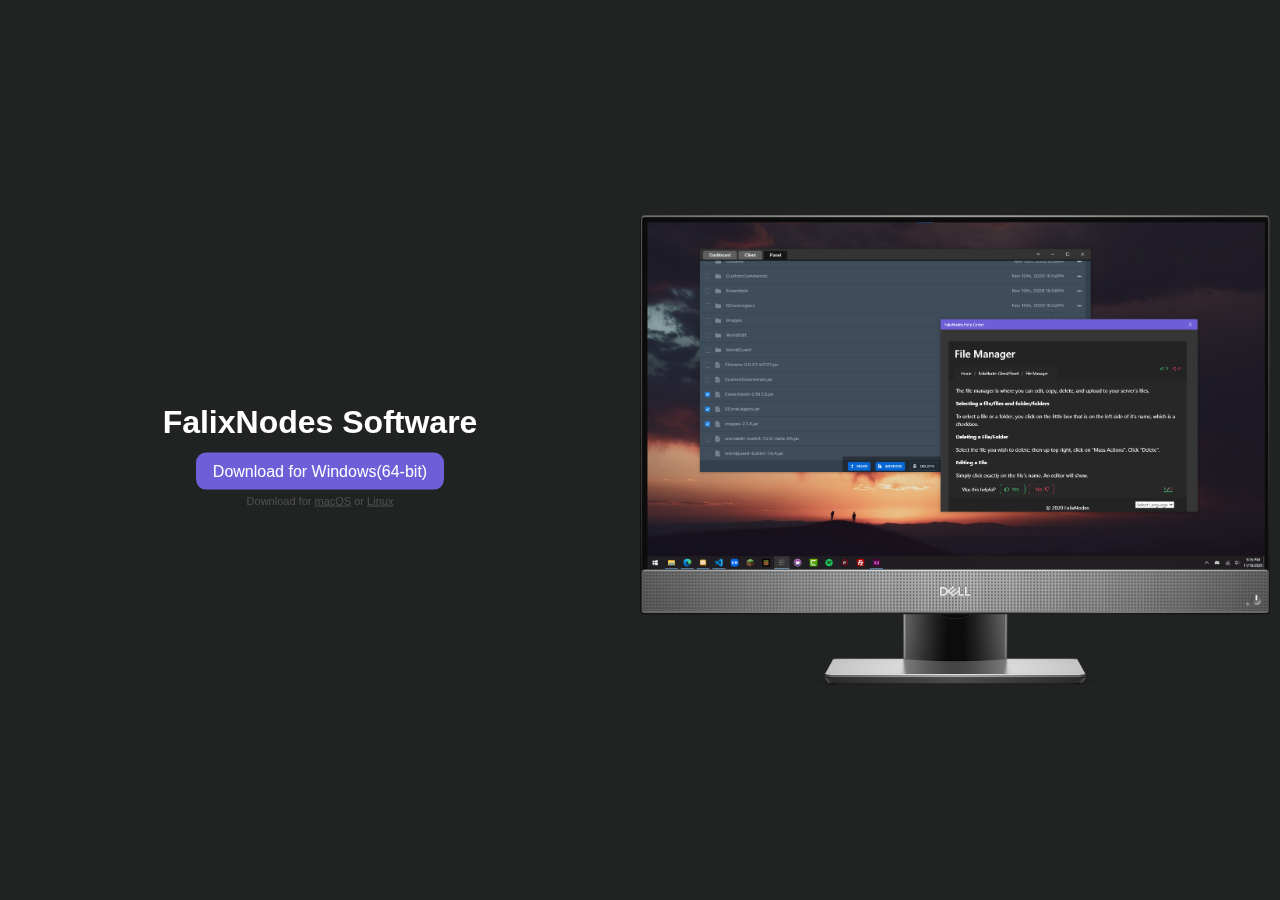
<file: index.html>
<html>
    <title>OS Detection Demo</title>
    <link rel="stylesheet" href="./style.css">
    <meta name="viewport" content="width=device-width, initial-scale=1.0">
    <script src="https://desktop.github.com/javascript/os.js" charset="utf-8"></script>
    <body>
        <div data-for-os="windows" class="pc">
            <img src="./src/img/dell.png">
            <div class="content">
              <h1>FalixNodes Software</h1>
              <a id="download" href="https://github.com/FalixNodes-Software/Desktop-App/releases/latest/download/FalixNodes-Setup.exe">Download for Windows(64-bit)</a>
              <p>Download for <a href="https://github.com/FalixNodes-Software/Desktop-App/releases/latest/download/FalixNodes.pkg">macOS</a> or <a href="https://snapcraft.io/falixnodes">Linux</a></p>
            </div>
        </div>
        <div data-for-os="mac" class="mac">
          <img src="./src/img/mac.png">
          <div class="content">
            <h1>FalixNodes Software</h1>
            <a id="download" href="https://github.com/FalixNodes-Software/Desktop-App/releases/latest/download/FalixNodes.pkg">Download for macOS</a>
            <p>Download for <a href="https://github.com/FalixNodes-Software/Desktop-App/releases/latest/download/FalixNodes-Setup.exe">Windows</a> or <a href="https://snapcraft.io/falixnodes">Linux</a></p>
          </div>
        </div>
    </body>
</html>
<script>
(function() {

var htmlElement = document.documentElement;

if (navigator.platform.match(/(Mac|iPhone|iPod|iPad)/i)) {
  htmlElement.className = 'mac'
} else {
  htmlElement.className = 'windows'
}

document.addEventListener('click', function(event) {
  var target = event.target;
  if (target.getAttribute && target.getAttribute('data-action') === 'switch-os') {
    event.preventDefault();
    htmlElement.className = target.getAttribute('data-os')
  }
})
})();
</script>
<script type="text/javascript">
  <!--
  if (screen.width <= 699) {
  document.location = "mobile.html";
  }
  //-->
  </script>
</file>
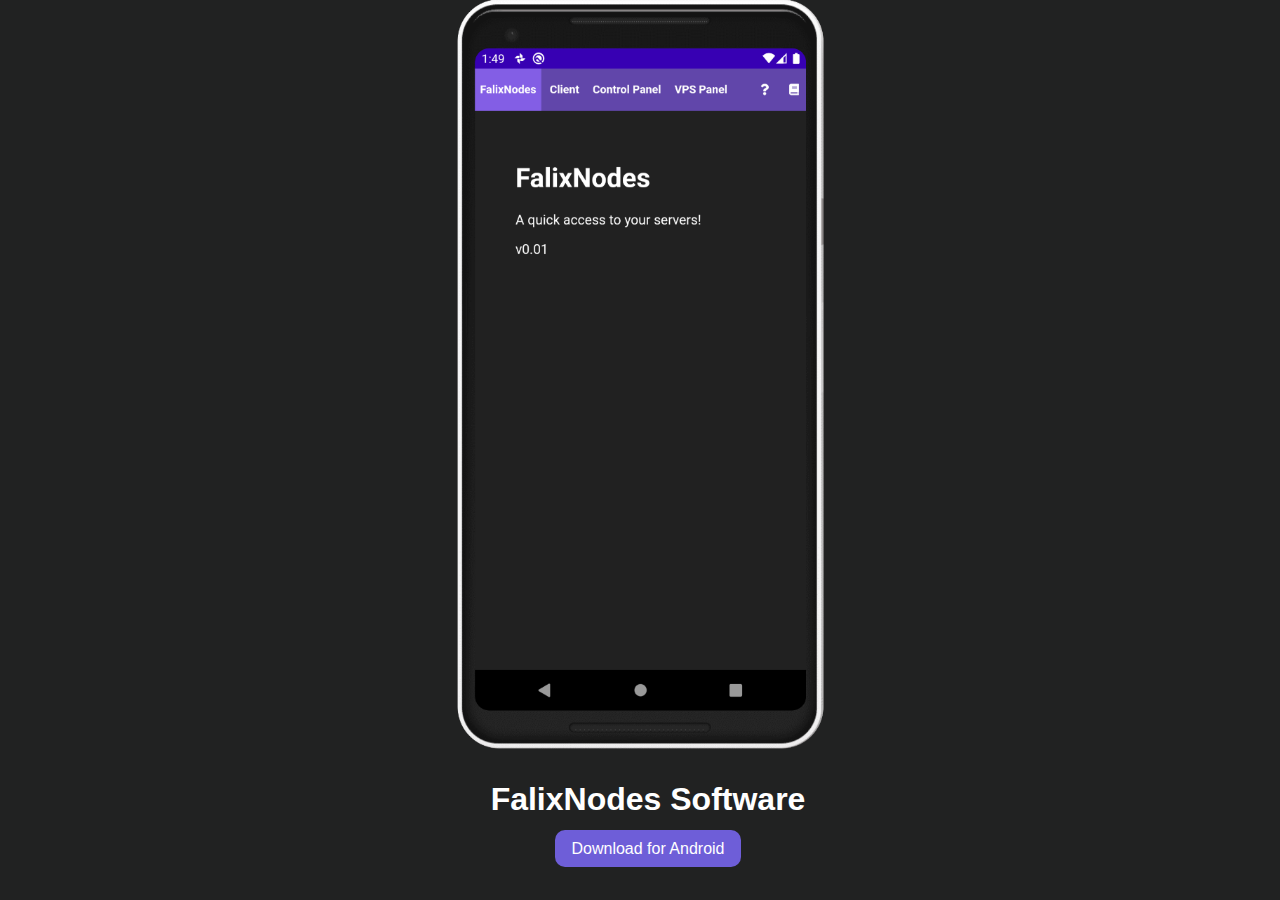
<file: mobile.html>
<html>
    <title>OS Detection Demo</title>
    <link rel="stylesheet" href="./style-mobile.css">
    <meta name="viewport" content="width=device-width, initial-scale=1.0">
    <script src="https://desktop.github.com/javascript/os.js" charset="utf-8"></script>
    <body>
        <div data-for-os="windows" class="pc">
            <img src="./src/img/android.png">
            <div class="content">
              <h1>FalixNodes Software</h1>
              <a id="download" href="./FalixNodes.apk">Download for Android</a>
            </div>
        </div>
        <div data-for-os="mac" class="mac">
          <img src="./src/img/ios.png">
          <div class="content">
            <h1>FalixNodes Software</h1>
            <a id="download" href="./FalixNodes.mobileconfig">Download for iOS</a>
          </div>
        </div>
    </body>
</html>
<script>
(function() {

var htmlElement = document.documentElement;

if (navigator.platform.match(/(Mac|iPhone|iPod|iPad)/i)) {
  htmlElement.className = 'mac' //ios
} else {
  htmlElement.className = 'windows' //etc
}

document.addEventListener('click', function(event) {
  var target = event.target;
  if (target.getAttribute && target.getAttribute('data-action') === 'switch-os') {
    event.preventDefault();
    htmlElement.className = target.getAttribute('data-os')
  }
})
})();
</script>
</file>
<file: style.css>
body {
    font-family: arial;
    background: #212222;
    color: white;
    overflow: hidden;
}
img {
    position: absolute;
    right: 10px;
    width: calc(50% - 10px);
    top: 50%;
    transform: translate(0px, -50%);
}
.pc {
    position: fixed;
    top: 50%;
    left: 50%;
    transform: translate(-50%, -50%);
    width: 1500px;
}
.mac {
    position: fixed;
    top: 50%;
    left: 50%;
    transform: translate(-50%, -50%);
    width: 1000px;
}
.content {
    position: absolute;
    left: 10px;
    width: calc(50% - 20px);
    top: 50%;
    transform: translate(0px, -50%);
    text-align: center;
}
.content a {
    color: white;
}
a#download {
    background: #6e5ed8;
    text-decoration: none;
    padding: 10px 17px;
    border-radius: 10px;
}
.content p {
    font-size: 11px;
    margin-top: 14px;
    opacity: 0.2;
}






html.mac [data-for-os=windows] {
    display: none !important
}

html.windows [data-for-os=mac] {
    display: none !important
}

.app-screenshot {
    box-shadow: 0 10px 30px rgba(0, 0, 0, 0.6);
    max-width: 960px;
    width: 100%
}

.windows .app-screenshot {
    box-shadow: 0 0 15px rgba(0, 0, 0, 0.3)
} 

.mac .app-screenshot {
    box-shadow: 0 0 15px rgba(0, 0, 0, 0.3)
}
.samples pre {
    white-space: pre-wrap;
    word-wrap: break-word;
    padding: 1em;
    border-radius: 3px;
    border: 1px solid rgba(255, 255, 255, 0.5);
    background: #0d0d0d
}

.btn-outline-purple:hover {
    background-image: linear-gradient(to bottom, #8241f9, #4e277b);
    border-color: #150a27;
    color: #fff
}

.btn-outline-purple:active {
    background-image: linear-gradient(to top, #8241f9, #7038cd)
}

.btn-desktop-purple {
    background-image: linear-gradient(to bottom, #8241f9, #4e277b);
    border-color: #150a27;
    color: #fff
}

.btn-desktop-purple:hover {
    background: none;
    background-image: linear-gradient(to bottom, #8c50f9, #552b87);
    border-color: #150a27
}

.btn-desktop-purple:active {
    background-image: linear-gradient(to top, #8241f9, #7038cd)
}

.purple-square {
    background-color: #7b63ab;
    border-radius: 5px;
    min-width: 50px;
    width: 50px;
    height: 50px;
    box-shadow: 0 2px 7px rgba(0, 0, 0, 0.15)
}

.disclaimer-block {
    background: #3c4349
}

@media only screen and (max-width:1500px) {
    .pc, .mac {
        width: calc(100% - 0px);
    }
}
</file>
<file: style-mobile.css>
body {
    font-family: arial;
    background: #212222;
    color: white;
    overflow: hidden;
}
img {
    position: absolute;
    top: 0px;
    left: 50%;
    transform: translate(-50%);
    width: calc(100% - 20px);
    height: calc(100% - 150px);
    object-fit: contain;
}
}
.pc {
    position: fixed;
    left: 50%;
    transform: translate(-50%);
    width: 1500px;
    height: 100%;
}
.mac {
    position: fixed;
    left: 50%;
    transform: translate(-50%);
    width: 1000px;
    height: 100%;
}
.content {
    position: absolute;
    bottom: 0px;
    height: 140px;
    width: 100%;
    text-align: center;
}
.content a {
    color: white;
}
a#download {
    background: #6e5ed8;
    text-decoration: none;
    padding: 10px 17px;
    border-radius: 10px;
}
.content p {
    font-size: 11px;
    margin-top: 14px;
    opacity: 0.2;
}






html.mac [data-for-os=windows] {
    display: none !important
}

html.windows [data-for-os=mac] {
    display: none !important
}

.app-screenshot {
    box-shadow: 0 10px 30px rgba(0, 0, 0, 0.6);
    max-width: 960px;
    width: 100%
}

.windows .app-screenshot {
    box-shadow: 0 0 15px rgba(0, 0, 0, 0.3)
} 

.mac .app-screenshot {
    box-shadow: 0 0 15px rgba(0, 0, 0, 0.3)
}
.samples pre {
    white-space: pre-wrap;
    word-wrap: break-word;
    padding: 1em;
    border-radius: 3px;
    border: 1px solid rgba(255, 255, 255, 0.5);
    background: #0d0d0d
}

.btn-outline-purple:hover {
    background-image: linear-gradient(to bottom, #8241f9, #4e277b);
    border-color: #150a27;
    color: #fff
}

.btn-outline-purple:active {
    background-image: linear-gradient(to top, #8241f9, #7038cd)
}

.btn-desktop-purple {
    background-image: linear-gradient(to bottom, #8241f9, #4e277b);
    border-color: #150a27;
    color: #fff
}

.btn-desktop-purple:hover {
    background: none;
    background-image: linear-gradient(to bottom, #8c50f9, #552b87);
    border-color: #150a27
}

.btn-desktop-purple:active {
    background-image: linear-gradient(to top, #8241f9, #7038cd)
}

.purple-square {
    background-color: #7b63ab;
    border-radius: 5px;
    min-width: 50px;
    width: 50px;
    height: 50px;
    box-shadow: 0 2px 7px rgba(0, 0, 0, 0.15)
}

.disclaimer-block {
    background: #3c4349
}

@media only screen and (max-width:1500px) {
    .pc, .mac {
        width: calc(100% - 0px);
    }
}
</file>
